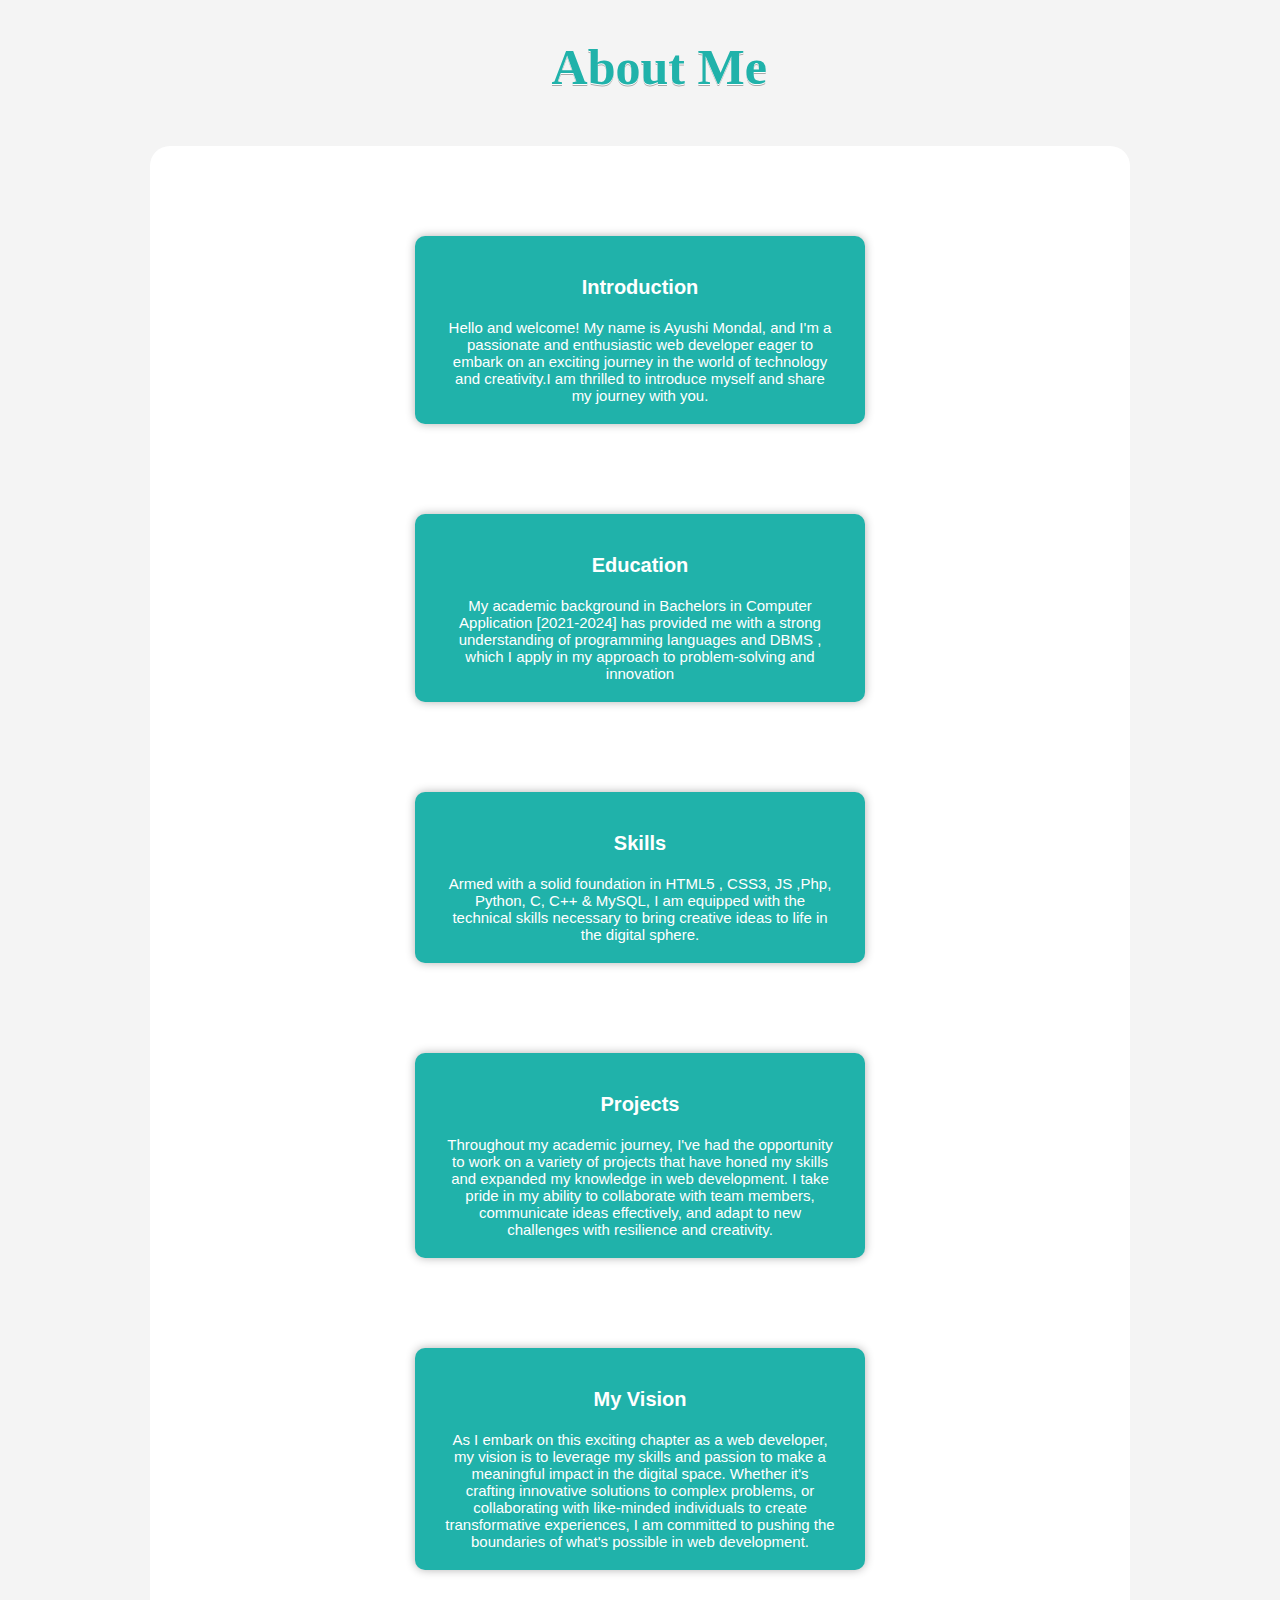
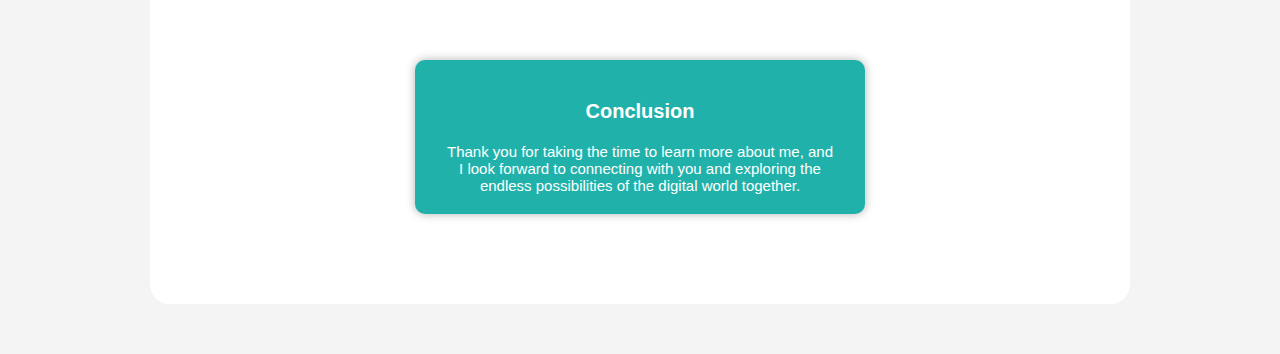
<file: about.html>
<!DOCTYPE html>
<html lang="en">
<head>
    <meta charset="UTF-8">
    <meta name="viewport" content="width=device-width, initial-scale=1.0">
    <title>About</title>
    <link rel="stylesheet" href="style.css">
</head>
<body>
    <header>    
        <h3>About Me</h3>
    </header>
    
    <div class="timeline">

        <div class="container left">
            <div class="text-box">
                <h4>Introduction</h4>
                <p>Hello and welcome! My name is Ayushi Mondal, and I'm a passionate and enthusiastic web developer eager to embark on an exciting journey in the world of technology and creativity.I am thrilled to introduce myself and share my journey with you.</p>
            </div>
        </div>

        <div class="container right">
            <div class="text-box">
                <h4>Education</h4>
                <p>My academic background in Bachelors in Computer Application [2021-2024] has provided me with a strong understanding of programming languages and DBMS , which I apply in my approach to problem-solving and innovation</p>
            </div>
        </div>

        <div class="container left">
            <div class="text-box">
                <h4>Skills</h4>
                <p>Armed with a solid foundation in HTML5 , CSS3, JS ,Php, Python, C, C++ & MySQL, I am equipped with the technical skills necessary to bring creative ideas to life in the digital sphere.</p>
            </div>
        </div>

        <div class="container right">
            <div class="text-box">
                <h4>Projects</h4>
                <p>Throughout my academic journey, I've had the opportunity to work on a variety of projects that have honed my skills and expanded my knowledge in web development. I take pride in my ability to collaborate with team members, communicate ideas effectively, and adapt to new challenges with resilience and creativity.</p>
            </div>
        </div>

        <div class="container left">
            <div class="text-box">
                <h4>My Vision</h4>
                <p>As I embark on this exciting chapter as a web developer, my vision is to leverage my skills and passion to make a meaningful impact in the digital space. Whether it's crafting innovative solutions to complex problems, or collaborating with like-minded individuals to create transformative experiences, I am committed to pushing the boundaries of what's possible in web development.</p>
            </div>
        </div>

        <div class="container right">
            <div class="text-box">
                <h4>Conclusion</h4>
                <p>Thank you for taking the time to learn more about me, and I look forward to connecting with you and exploring the endless possibilities of the digital world together.</p>
            </div>
        </div>

    </div>
</body>
</html>
</file>
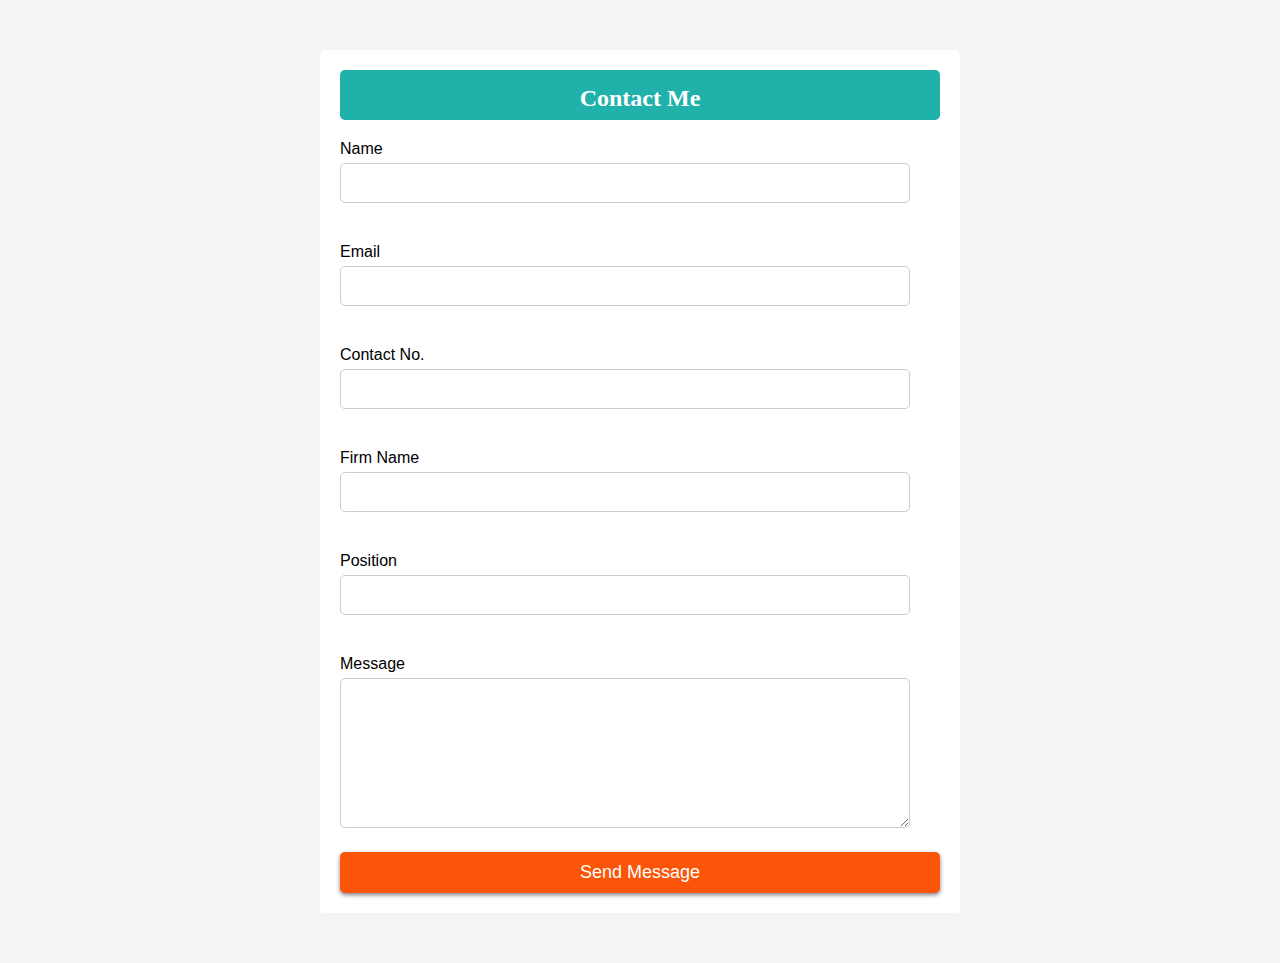
<file: hire.html>
<!DOCTYPE html>
<html lang="en">
<head>
  <meta charset="UTF-8">
  <meta name="viewport" content="width=device-width, initial-scale=1.0">
  <title>Contact Form</title>
  <link rel="stylesheet" href="style.css">
</head>
<body>
  <div class="container">
    <form id="contactForm" action="#" method="post">
      <h2>Contact Me</h2>
      <div class="input-group">
        <label for="name">Name</label>
        <input type="text" id="name" name="name" required>
      </div>
      <div class="input-group">
        <label for="email">Email</label>
        <input type="email" id="email" name="email" required>
      </div>
      <div class="input-group">
        <label for="number">Contact No.</label>
        <input type="number" id="number" name="number" required>
      </div>
      <div class="input-group">
        <label for="firmname">Firm Name</label>
        <input type="text" id="firmname" name="firmname" required>
      </div>
      <div class="input-group">
        <label for="position">Position</label>
        <input type="text" id="position" name="position" required>
      </div>
      <div class="input-group">
        <label for="message">Message</label>
        <textarea id="message" name="message" required></textarea>
      </div>
      <button type="submit">Send Message</button>
    </form>
  </div>
  
</body>
</html>
</file>
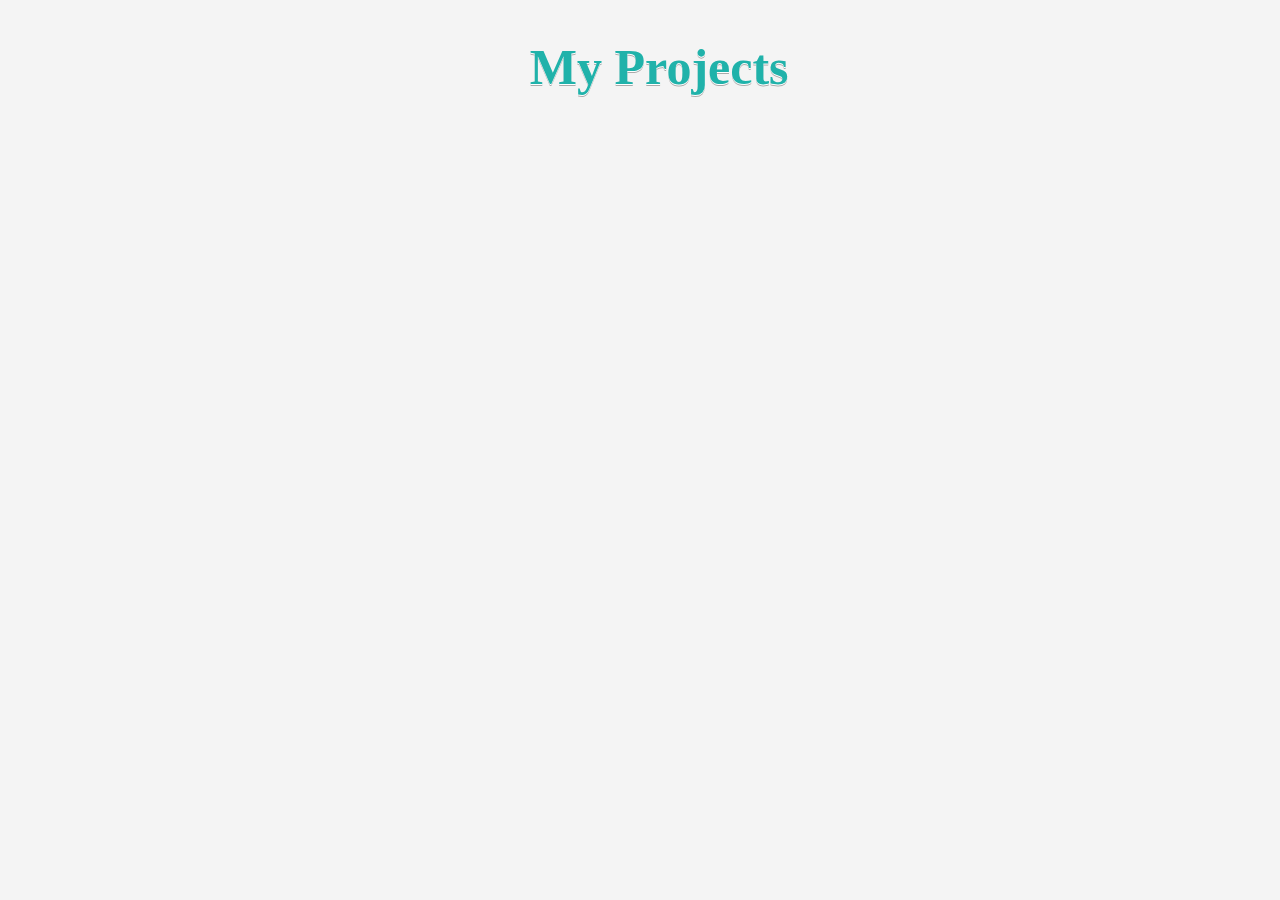
<file: projects.html>
<!DOCTYPE html>
<html lang="en">
<head>
    <meta charset="UTF-8">
    <meta name="viewport" content="width=device-width, initial-scale=1.0">
    <title>My Projects</title>
    <link rel="stylesheet" href="style.css">
</head>
<body>
    <header>
        <h3>My Projects</h3>
    </header>
</body>
</html>
</file>
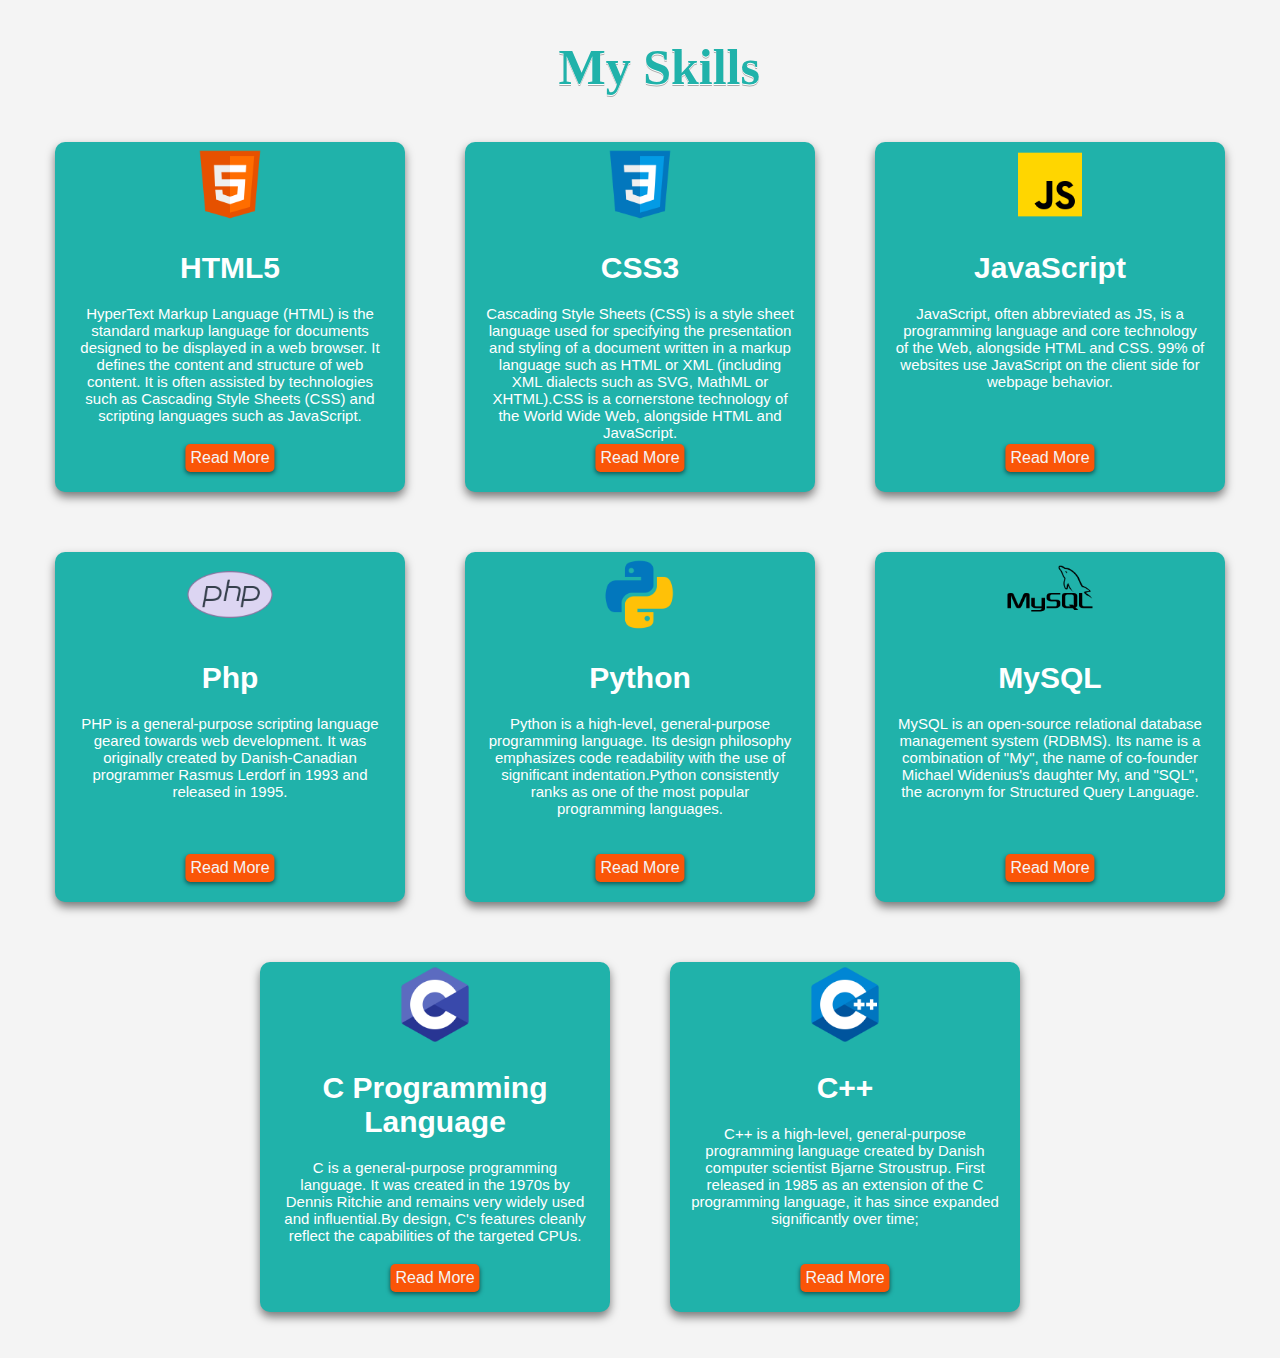
<file: skills.html>
<!DOCTYPE html>
<html lang="en">
<head>
    <meta charset="UTF-8">
    <meta name="viewport" content="width=device-width, initial-scale=1.0">
    <title>My Skills</title>
    <link rel="stylesheet" href="style.css">
    
</head>
<body>
    <header>
        <h3>My Skills</h3>
    </header>
    <div class="skills-container">
        <div class="skills">
            <img src="icon1.png" alt="">
            <div class="data">
              <h4>HTML5</h4> 
              <p>HyperText Markup Language (HTML) is the standard markup language for documents designed to be displayed in a web browser. It defines the content and structure of web content. It is often assisted by technologies such as Cascading Style Sheets (CSS) and scripting languages such as JavaScript.</p>
              <a href="https://en.wikipedia.org/wiki/HTML" target="_blank">Read More</a>
              </div>
        </div>
        <div class="skills">
          <img src="icon2.png" alt="">
          <div class="data"> 
            <h4>CSS3</h4>
            <p>Cascading Style Sheets (CSS) is a style sheet language used for specifying the presentation and styling of a document written in a markup language such as HTML or XML (including XML dialects such as SVG, MathML or XHTML).CSS is a cornerstone technology of the World Wide Web, alongside HTML and JavaScript.</p>
            <a href="https://en.wikipedia.org/wiki/CSS" target="_blank">Read More</a>
          </div>
        </div>
        <div class="skills">
          <img src="icon3.png" alt="">
          <div class="data">
            <h4>JavaScript</h4> 
            <p>JavaScript, often abbreviated as JS, is a programming language and core technology of the Web, alongside HTML and CSS. 99% of websites use JavaScript on the client side for webpage behavior.</p>
            <a href="https://en.wikipedia.org/wiki/JavaScript" target="_blank">Read More</a>
          </div>
        </div>
        <div class="skills">
          <img src="icon4.png" alt="">
          <div class="data"> 
            <h4>Php</h4>
            <p>PHP is a general-purpose scripting language geared towards web development. It was originally created by Danish-Canadian programmer Rasmus Lerdorf in 1993 and released in 1995. </p>
            <a href="https://en.wikipedia.org/wiki/PHP" target="_blank">Read More</a>
          </div>
        </div>
        <div class="skills">
          <img src="icon5.png" alt="">
          <div class="data"> 
            <h4>Python</h4>
            <p>Python is a high-level, general-purpose programming language. Its design philosophy emphasizes code readability with the use of significant indentation.Python consistently ranks as one of the most popular programming languages.</p>
            <a href="https://en.wikipedia.org/wiki/Python_(programming_language)" target="_blank">Read More</a>
          </div>
        </div>
        <div class="skills">
          <img src="icon6.png" alt="">
          <div class="data">
            <h4>MySQL</h4> 
            <p>MySQL is an open-source relational database management system (RDBMS). Its name is a combination of "My", the name of co-founder Michael Widenius's daughter My, and "SQL", the acronym for Structured Query Language.</p>
            <a href="https://en.wikipedia.org/wiki/MySQL" target="_blank">Read More</a>
          </div>
        </div>
        <div class="skills">
          <img src="icon7.png" alt="">
          <div class="data"> 
            <h4>C Programming Language</h4>
            <p>C is a general-purpose programming language. It was created in the 1970s by Dennis Ritchie and remains very widely used and influential.By design, C's features cleanly reflect the capabilities of the targeted CPUs. </p>
            <a href="https://en.wikipedia.org/wiki/C_(programming_language)" target="_blank">Read More</a>
          </div>
        </div>
        <div class="skills">
          <img src="icon8.png" alt="">
          <div class="data"> 
            <h4>C++</h4>
            <p>C++ is a high-level, general-purpose programming language created by Danish computer scientist Bjarne Stroustrup. First released in 1985 as an extension of the C programming language, it has since expanded significantly over time; </p>
            <a href="https://en.wikipedia.org/wiki/C%2B%2B" target="_blank">Read More</a>
          </div>
        </div>
      </div>
</body>
</html>
</file>
<file: style.css>
*{
    padding: 0;
    margin: 0;
    box-sizing: border-box;
}
body {
    font-family: Arial, sans-serif;
    background-color: #f4f4f4;
  }
  
  .container {
    width: 50%;
    margin: 50px auto;
    background-color: #fff;
    padding: 20px;
    border-radius: 5px;
  }
  
  form {
    display: flex;
    flex-direction: column;
  }
  
  h2 {
    border-radius: 5px;
    font-family: cursive;
    color:#fff;
    padding-top: 15px ;
    height: 50px;
    width: 100%;
    text-align: center;
    background: lightseagreen;
  }
  
  .input-group {
    margin-top: 20px;
    margin-bottom: 20px;
  }
  
  .input-group label {
    display: block;
    margin-bottom: 5px;
  }
  
  .input-group input,
  .input-group textarea {
    width: 95%;
    padding: 10px;
    font-size: 16px;
    border-radius: 5px;
    border: 1px solid #ccc;
  }
  
  .input-group textarea {
    height: 150px;
  }
  
  button {
    width: 100%;
    padding: 10px;
    font-size: 18px;
    background-color: #fa5508;
    box-shadow: 0 2px 4px rgba(0, 0, 0, .5);
    color: #fff;
    border: none;
    border-radius: 5px;
    cursor: pointer;
  }
  
  button:hover {
    background-color: #ff6822;
  }

  .skills a , .buttons button:active{
    transform: translateY(2px); 
  }
  
  .skills-container{
    padding: 2vw 2.5vw;
    display: flex;
    align-items: center;
    justify-content: center;
    flex-wrap: wrap;
    gap: 20px;
  }

  .skills{
    position: relative;
    background: lightseagreen;
    color: #fff;
    border-radius: 10px;
    margin: 20px;
    height: 350px;
    width: 350px;
    box-shadow: 0 5px 10px rgba(0, 0, 0, .5);
    transition: transform 0.6s ease;
  }

.skills:hover{
  transform: translateY(-20px);
}

  header{
    padding-top: 3vw;
    padding-left: 3vw;
    text-align: center;
  }

  header h3{
    text-shadow: 0 1px 0 #fff, 0 2px 0 #aaa; 
    font-size: 50px;
    font-family: cursive;
    color: lightseagreen;
    font-weight: 600;
  }

  .skills img{
    position: relative;
    left: 50%;
    transform: translateX(-50%);
    height: 85px;
  }

  .skills h4{
    margin-bottom: 20px;
    font-size: 30px;
    font-weight: 600;
  }

  .skills a{
    left: 50%;
    transform:translateX(-50%);
    position: absolute;
    bottom: 20px;
    display: inline-block;
    padding: 5px;
    border-radius: 5px;
    text-decoration: none;
    background: #fa5508;
    box-shadow: 0 2px 4px rgba(0, 0, 0, .5);
    color: #f4f4f4;
  }

  .skills p{
    font-size:15px;
    font-weight: 500;
    margin-bottom: 20px;
  }

  .skills .data{
    text-align: center;
    padding: 20px;
  }

  .timeline{
    padding: 20px 0;
    background: #fff;
    border-radius: 20px;
    max-width: 100%;
    margin: 50px 150px;
    position: relative;
  }

  .container{
    width: 50%;
    position: relative;
  }

  .text-box{
    box-shadow: 0 0 10px rgba(0, 0, 0, .3);
    border-radius: 10px;
    background: lightseagreen;
    color:#fff;
    text-align: center;
    position: relative;
    padding: 20px 30px;
    transition: scale 0.5s ease;
  }

  .text-box:hover{
    scale: 1.1;
  }
  .text-box h4{
    font-size:20px;
    margin: 20px;
  }

 .text-box p{
  font-size: 15px;
 }
</file>
